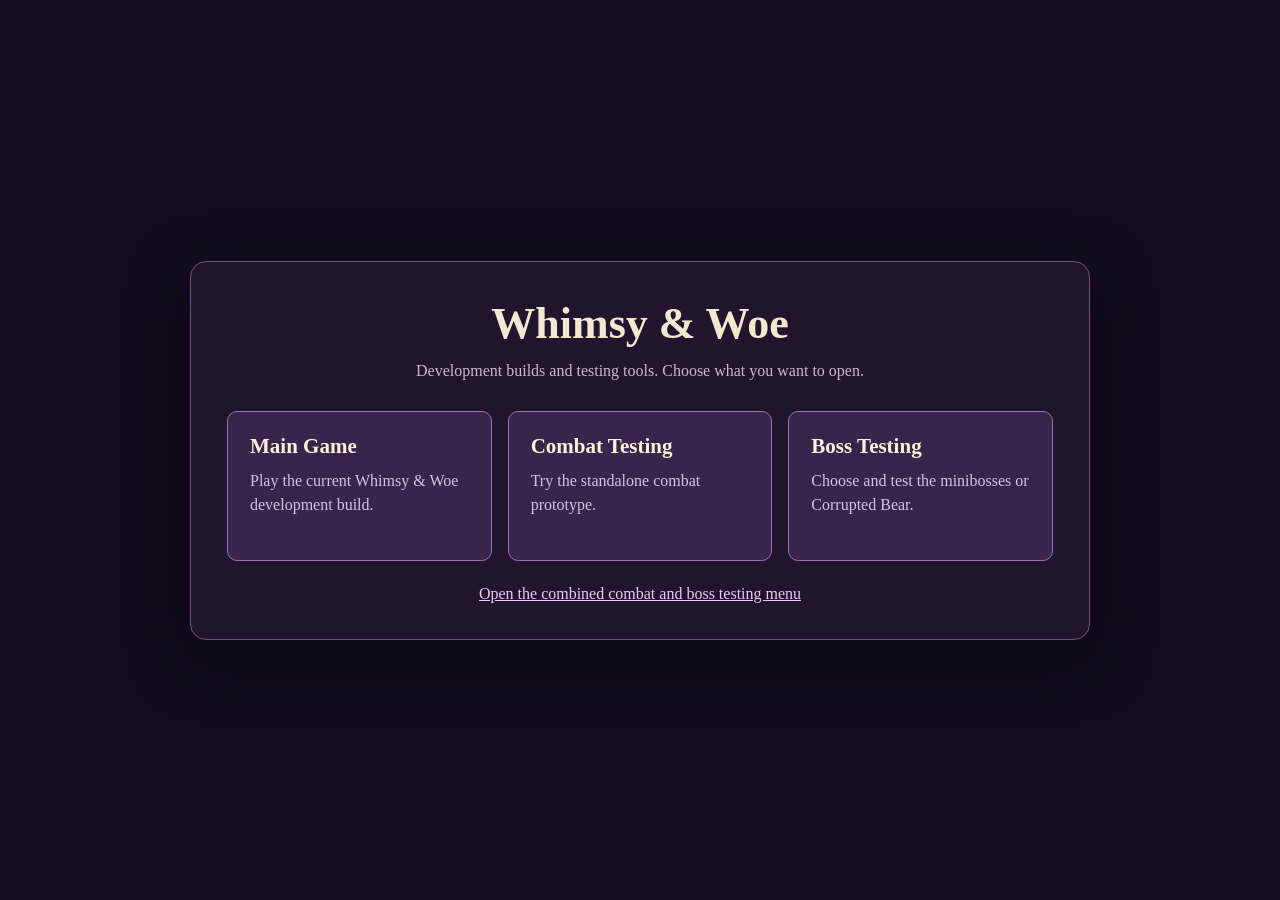
<file: index.html>
<!DOCTYPE html>
<html lang="en">
<head>
  <meta charset="utf-8">
  <meta name="viewport" content="width=device-width, initial-scale=1">
  <title>Whimsy &amp; Woe - Development Menu</title>
  <style>
    * {
      box-sizing: border-box;
    }
    body {
      margin: 0;
      min-height: 100vh;
      padding: 24px;
      display: grid;
      place-items: center;
      background: #150d1f;
      color: #f5e8d0;
      font-family: Georgia, serif;
    }
    main {
      width: min(100%, 900px);
      padding: 36px;
      border: 1px solid #6c527d;
      border-radius: 16px;
      background: #21152e;
      box-shadow: 0 18px 60px #08040d99;
      text-align: center;
    }
    h1 {
      margin: 0 0 10px;
      font-size: clamp(30px, 6vw, 44px);
    }
    .intro {
      margin: 0 0 28px;
      color: #c9b8d2;
      line-height: 1.5;
    }
    nav {
      display: grid;
      grid-template-columns: repeat(auto-fit, minmax(min(100%, 220px), 1fr));
      gap: 16px;
    }
    nav a {
      display: block;
      min-height: 150px;
      padding: 22px;
      border: 1px solid #9573b4;
      border-radius: 10px;
      background: #39254b;
      color: #fff3dc;
      text-align: left;
      text-decoration: none;
      transition: background-color 120ms ease, transform 120ms ease;
    }
    nav a:hover {
      transform: translateY(-2px);
      background: #51336a;
    }
    nav a:focus-visible,
    .all-tests:focus-visible {
      outline: 3px solid #f1c96e;
      outline-offset: 3px;
    }
    h2 {
      margin: 0 0 10px;
      font-size: 21px;
    }
    nav p {
      margin: 0;
      color: #d3c3dc;
      line-height: 1.5;
    }
    .all-tests {
      display: inline-block;
      margin-top: 24px;
      color: #e9c9ff;
    }
    @media (max-width: 480px) {
      main {
        padding: 26px 20px;
      }
    }
  </style>
</head>
<body>
  <main>
    <h1>Whimsy &amp; Woe</h1>
    <p class="intro">Development builds and testing tools. Choose what you want to open.</p>
    <nav aria-label="Development projects">
      <a href="dev/index.html">
        <h2>Main Game</h2>
        <p>Play the current Whimsy &amp; Woe development build.</p>
      </a>
      <a href="dev/combat/combat_testing.html">
        <h2>Combat Testing</h2>
        <p>Try the standalone combat prototype.</p>
      </a>
      <a href="dev/combat/boss_testing/index.html">
        <h2>Boss Testing</h2>
        <p>Choose and test the minibosses or Corrupted Bear.</p>
      </a>
    </nav>
    <a class="all-tests" href="dev/combat/index.html">Open the combined combat and boss testing menu</a>
  </main>
</body>
</html>
</file>
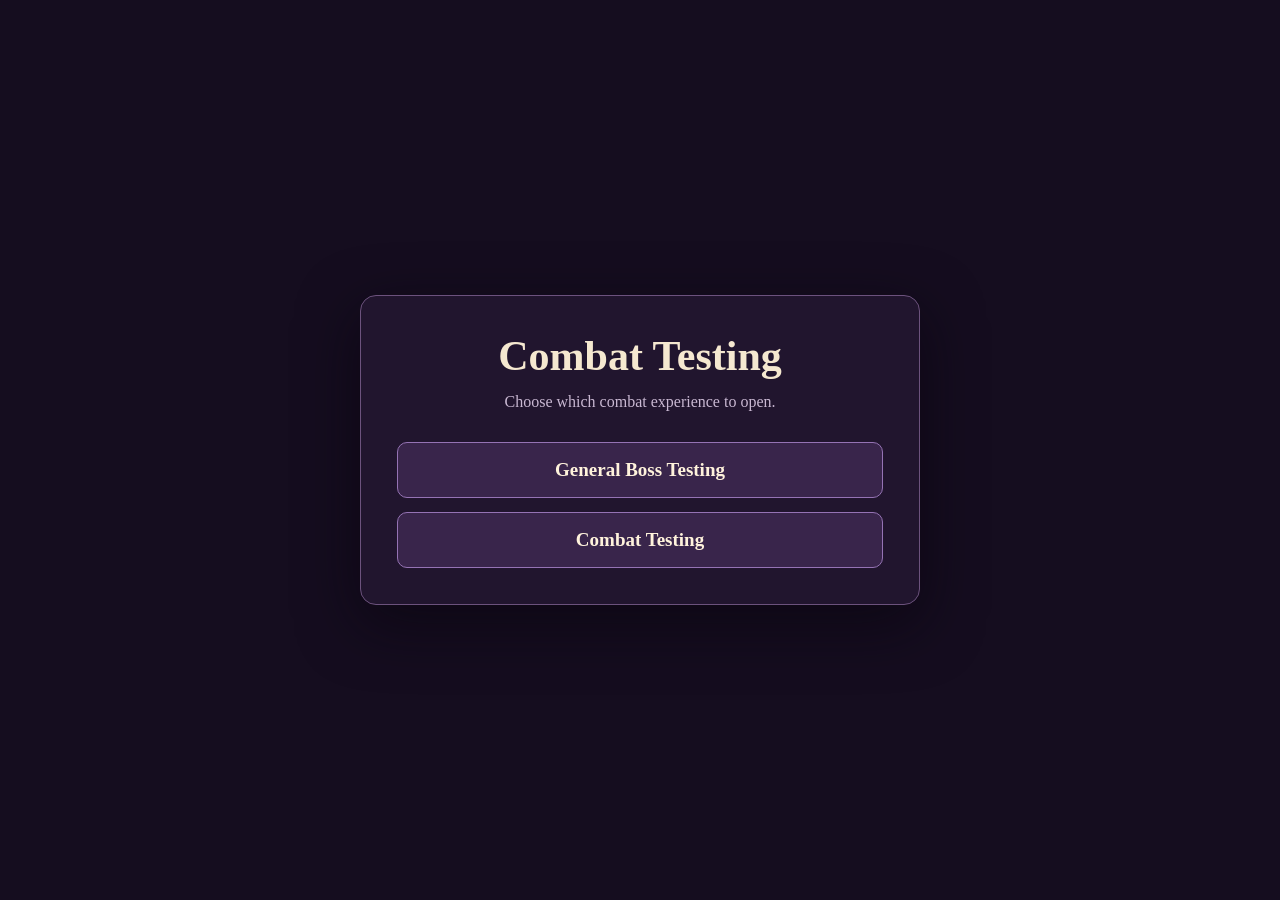
<file: dev/combat/index.html>
<!DOCTYPE html>
<html lang="en">
<head>
  <meta charset="UTF-8">
  <meta name="viewport" content="width=device-width, initial-scale=1">
  <title>Combat Testing Menu</title>
  <style>
    * {
      box-sizing: border-box;
    }
    body {
      margin: 0;
      min-height: 100vh;
      padding: 24px;
      display: grid;
      place-items: center;
      background: #150d1f;
      color: #f5e8d0;
      font-family: Georgia, serif;
    }
    main {
      width: min(100%, 560px);
      padding: 36px;
      border: 1px solid #6c527d;
      border-radius: 16px;
      background: #21152e;
      box-shadow: 0 18px 60px #08040d99;
      text-align: center;
    }
    h1 {
      margin: 0 0 10px;
      font-size: clamp(28px, 6vw, 42px);
    }
    p {
      margin: 0 0 28px;
      color: #c9b8d2;
      line-height: 1.5;
    }
    nav {
      display: grid;
      gap: 14px;
    }
    a {
      display: block;
      padding: 16px 20px;
      border: 1px solid #9573b4;
      border-radius: 10px;
      background: #39254b;
      color: #fff3dc;
      font-size: 19px;
      font-weight: bold;
      text-decoration: none;
      transition: background-color 120ms ease, transform 120ms ease;
    }
    a:hover {
      transform: translateY(-2px);
      background: #51336a;
    }
    a:focus-visible {
      outline: 3px solid #f1c96e;
      outline-offset: 3px;
    }
    @media (max-width: 480px) {
      main {
        padding: 26px 20px;
      }
    }
  </style>
</head>
<body>
  <main>
    <h1>Combat Testing</h1>
    <p>Choose which combat experience to open.</p>
    <nav aria-label="Testing options">
      <a href="boss_testing/index.html">General Boss Testing</a>
      <a href="combat_testing.html">Combat Testing</a>
    </nav>
  </main>
</body>
</html>
</file>
